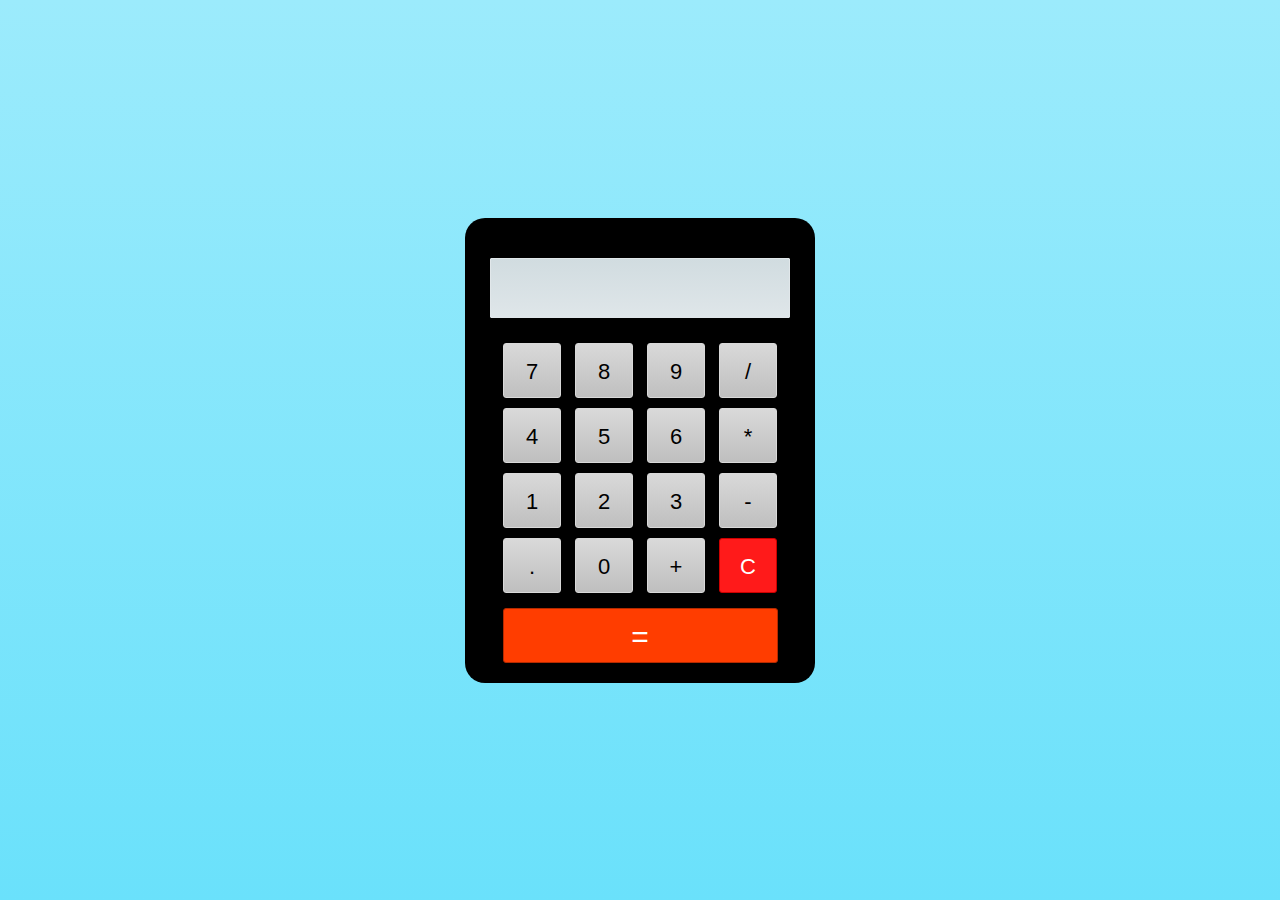
<file: calculetor hyml css js/index.html>
<!DOCTYPE html>
<!-- Created By CodingNepal -->
<html lang="en" dir="ltr">
   <head>
      <meta charset="utf-8">
      <!-- Somehow I got an error, so I comment the title, just uncomment to show -->
      <!-- <title>Calculator</title> -->
      <link rel="stylesheet" href="style.css">
      <script src="https://code.jquery.com/jquery-3.4.1.js"></script>
   </head>
   <body>
      <div class="center">
         <form name="forms">
            <input type="text" id="display" name="display"0>
            <div class="buttons">
               <input type="button" id="seven" value="7">
               <input type="button" id="eight" value="8">
               <input type="button" id="nine" value="9">
               <input type="button" id="divide" value="/"><br>
               <input type="button" id="four" value="4">
               <input type="button" id="five" value="5">
               <input type="button" id="six" value="6">
               <input type="button" id="multi" value="*"><br>
               <input type="button" id="one" value="1">
               <input type="button" id="two" value="2">
               <input type="button" id="three" value="3">
               <input type="button" id="subs" value="-"><br>
               <input type="button" id="dot" value=".">
               <input type="button" id="zero" value="0">
               <input type="button" id="add" value="+">
               <input type="button" id="clear" value="C"><br>
               <input type="button" id="equal" value="=">
            </div>
         </form>
      </div>
      <script>
         $(document).ready(function(){
           $('#one').click(function(){
             document.forms.display.value += 1;
           });
           $('#two').click(function(){
             document.forms.display.value += 2;
           });
           $('#three').click(function(){
             document.forms.display.value += 3;
           });
           $('#four').click(function(){
             document.forms.display.value += 4;
           });
           $('#five').click(function(){
             document.forms.display.value += 5;
           });
           $('#six').click(function(){
             document.forms.display.value += 6;
           });
           $('#seven').click(function(){
             document.forms.display.value += 7;
           });
           $('#eight').click(function(){
             document.forms.display.value += 8;
           });
           $('#nine').click(function(){
             document.forms.display.value += 9;
           });
           $('#zero').click(function(){
             document.forms.display.value += 0;
           });
           $('#add').click(function(){
             document.forms.display.value += '+';
           });
           $('#subs').click(function(){
             document.forms.display.value += '-';
           });
           $('#multi').click(function(){
             document.forms.display.value += '*';
           });
           $('#divide').click(function(){
             document.forms.display.value += '/';
           });
           $('#dot').click(function(){
             document.forms.display.value += '.';
           });
           $('#equal').click(function(){
             if (display.value == "") {
               alert("Please enter any numbers to calculate!");
             }else{
               document.forms.display.value =
               eval(document.forms.display.value);
             }
           });
           $('#clear').click(function(){
             document.forms.display.value = "";
           });
         })
      </script>
   </body>
</html>
</file>
<file: calculetor hyml css js/style.css>
*{
  margin: 0;
  padding: 0;
  outline: none;
  box-sizing: border-box;
}
body{
  font-family: montserrat;
  display: flex;
  text-align: center;
  justify-content: center;
  align-items: center;
  min-height: 100vh;
  background: linear-gradient(#9cebfc,#6ae1fb);
}
.center{
  /* display: none; */
  width: 350px;
  background: black;
  border-radius: 20px;
}
input[type="text"]{
  height: 60px;
  width: 300px;
  margin-top: 40px;
  border-radius: 1px;
  border: 1px solid #e1e7ea;
  color: black;
  font-size: 22px;
  font-weight: bold;
  text-align: right;
  padding-right: 20px;
  background: linear-gradient(#d1dce0,#dfe6e9);
}
form .buttons{
  width: 300px;
  margin: 10px 25px 0 25px;
  padding: 10px 0;
}
input[type="button"]{
  width: 58px;
  height: 55px;
  margin: 5px;
  font-size: 22px;
  line-height: 55px;
  border-radius: 3px;
  border: 1px solid #d9d9d9;
  background: linear-gradient(#d9d9d9, #bfbfbf);
}
input[type="button"]:hover{
  transition: .5s;
  background: linear-gradient(#bfbfbf, #d9d9d9);
}
input#clear{
  background: #ff1a1a;
  border: 1px solid #cc0000;
  color: white;
}
input#equal{
  width: 275px;
  margin: 10px 0 10px 0;
  font-size: 30px;
  color: white;
  background: #ff3d00;
  border: 1px solid #b32a00;
}
</file>
